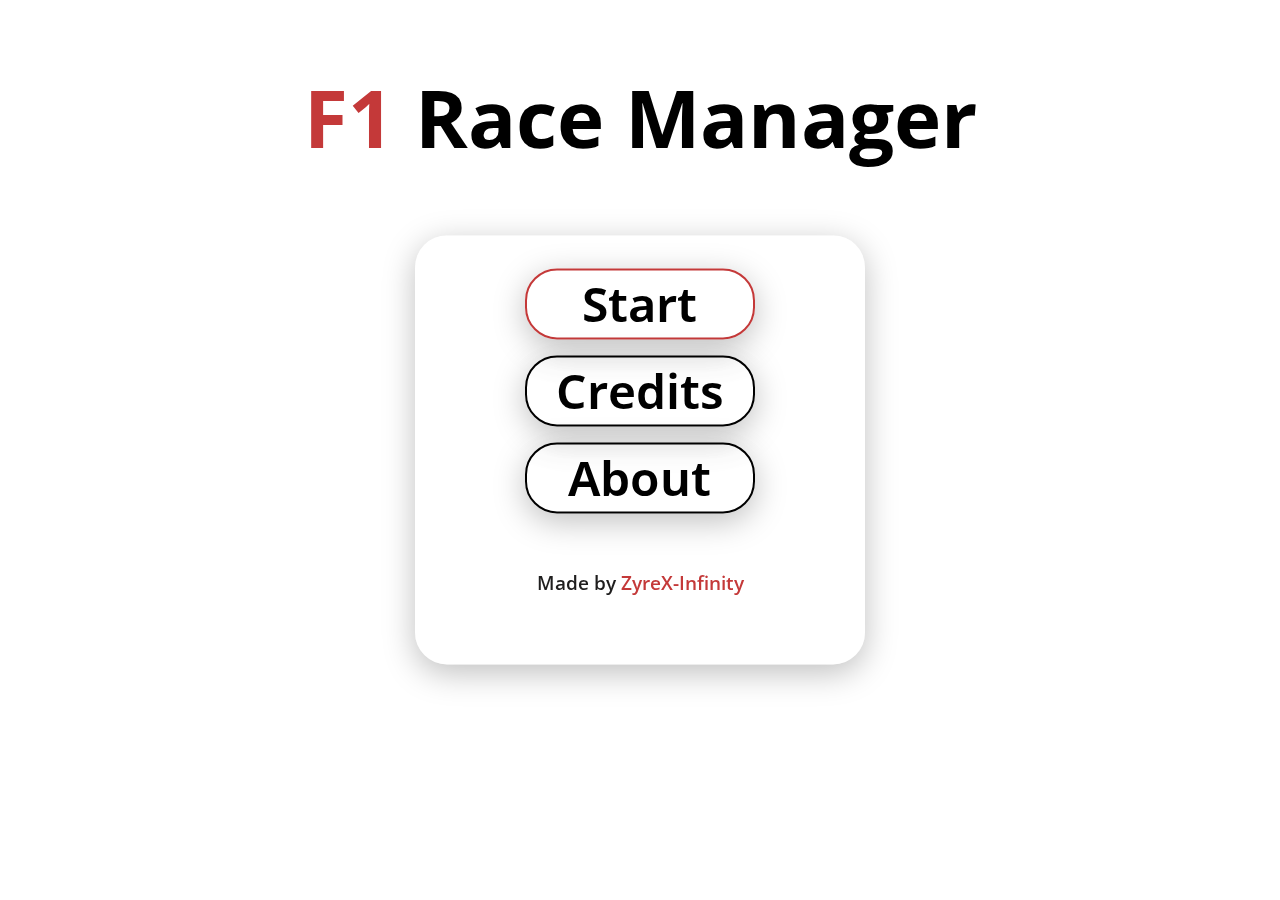
<file: src/main/resources/static/index.html>
<!DOCTYPE html>
<html lang="en">
<head>
    <meta charset="UTF-8">
    <title>F1 Race Manager</title>
    <link rel="stylesheet" type="text/css" href="style/index.css">
    <link rel="preconnect" href="https://fonts.googleapis.com">
    <link rel="preconnect" href="https://fonts.gstatic.com" crossorigin>
    <link href="https://fonts.googleapis.com/css2?family=Open+Sans:ital,wght@0,300..800;1,300..800&display=swap" rel="stylesheet">
</head>
<body>
    <div class="background"></div>

    <div class="container">
        <h1 class="title"><span class="highlight">F1</span> Race Manager</h1>
    </div>
    <div class="container">
        <div id="menu">
            <ul>
                <li>
                    <form action="/startMenu">
                        <button id="start-button">Start</button>
                    </form>
                </li>
                <li>
                    <form>
                        <button id="credits-button">Credits</button>
                    </form>
                </li>
                <li>
                    <form>
                        <button id="about-button">About</button>
                    </form>
                </li>
                <li><p>Made by <span class="highlight">ZyreX-Infinity</span></p></li>
            </ul>
        </div>
    </div>
</body>
</html>
</file>
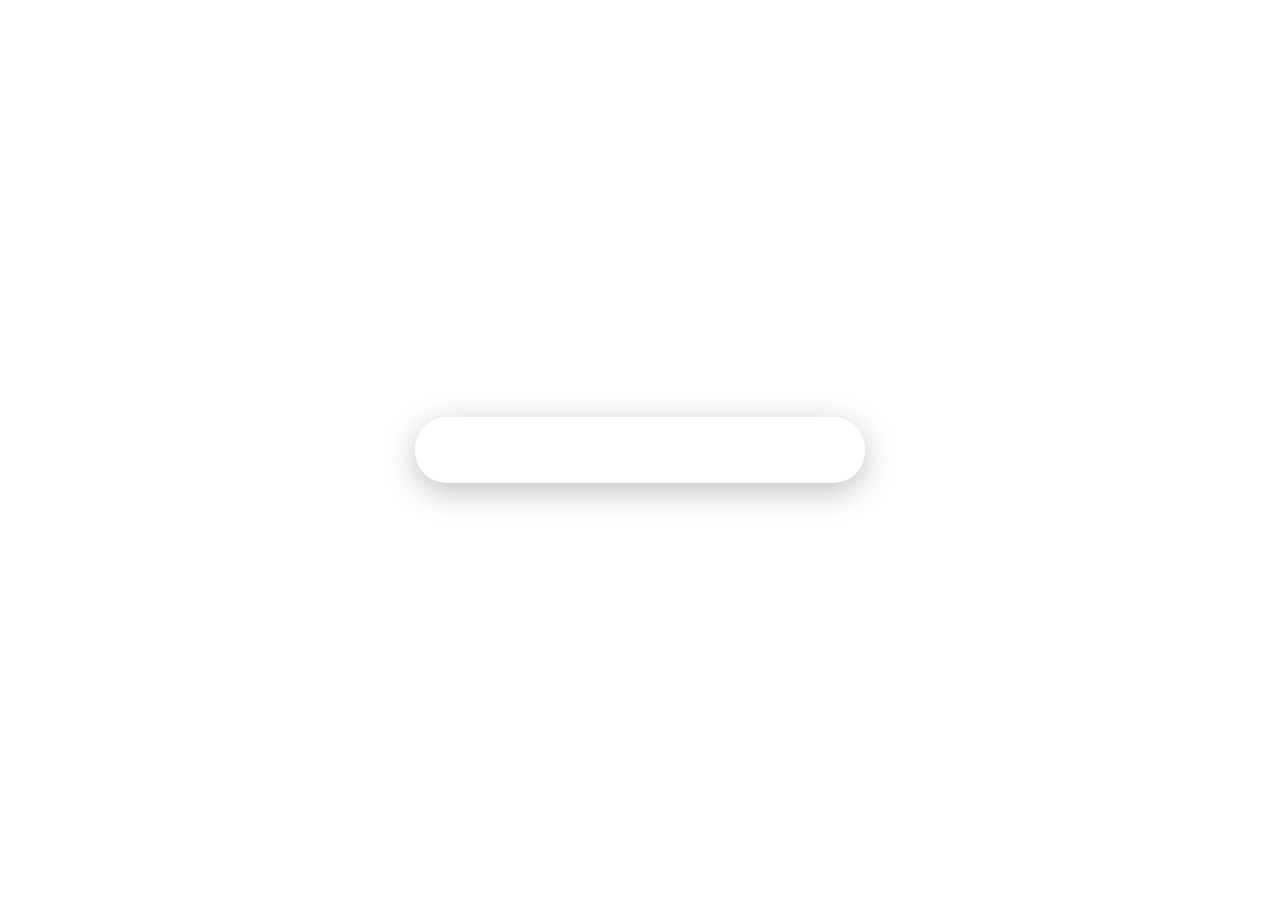
<file: src/main/resources/static/gridSettings.html>
<!DOCTYPE html>
<html lang="en">
    <head>
        <meta charset="UTF-8">
        <title>F1 Race Manager | Grid Settings</title>
        <link rel="stylesheet" type="text/css" href="style/settings.css">
        <link rel="preconnect" href="https://fonts.googleapis.com">
        <link rel="preconnect" href="https://fonts.gstatic.com" crossorigin>
        <link href="https://fonts.googleapis.com/css2?family=Open+Sans:ital,wght@0,300..800;1,300..800&display=swap" rel="stylesheet">
    </head>
    <body>
        <div class="background"></div>

        <div class="container">
            <div id="menu">

            </div>
        </div>
    </body>
</html>
</file>
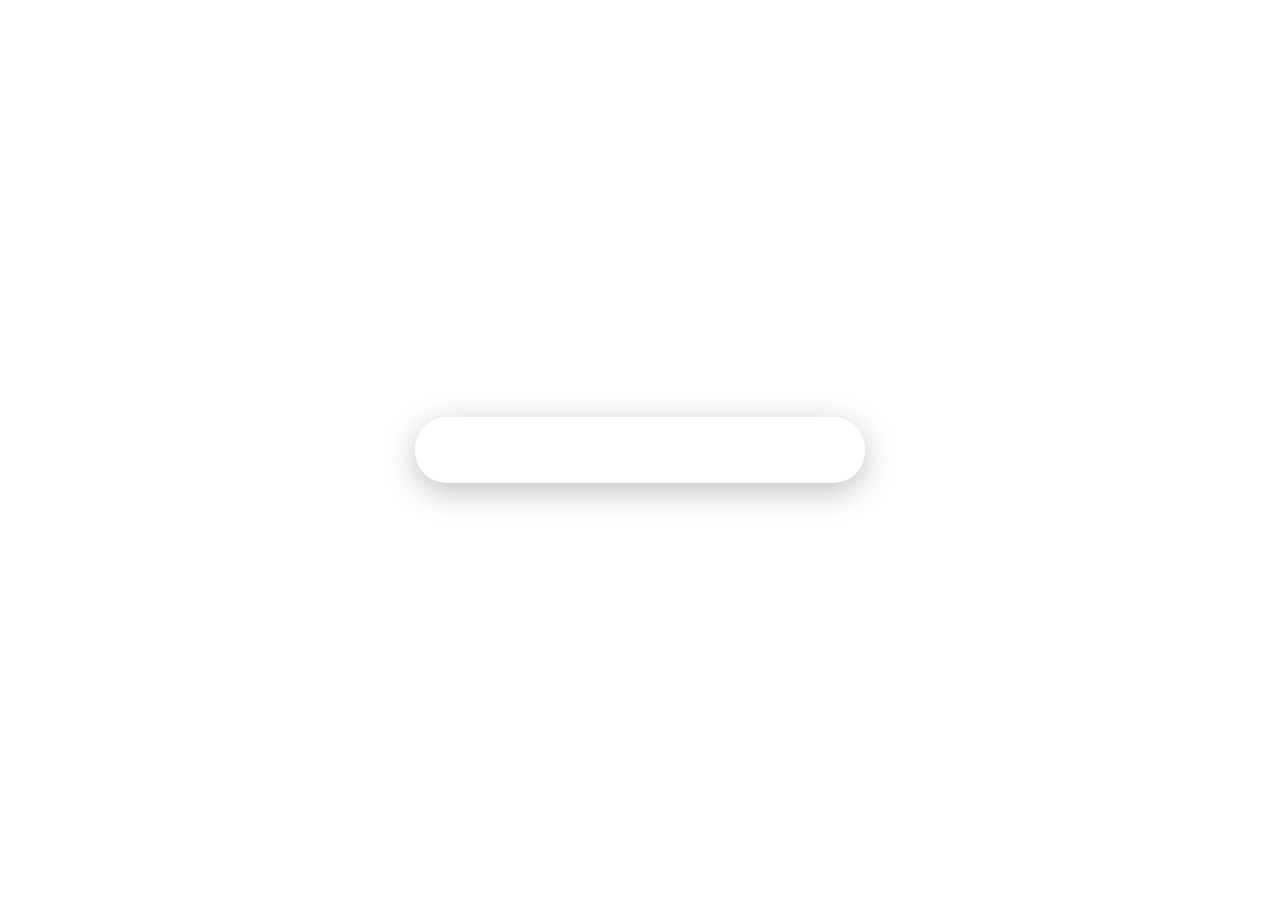
<file: src/main/resources/static/modeSettings.html>
<!DOCTYPE html>
<html lang="en">
<head>
    <meta charset="UTF-8">
    <title>F1 Race Manager | Mode Settings</title>
    <link rel="stylesheet" type="text/css" href="style/settings.css">
    <link rel="preconnect" href="https://fonts.googleapis.com">
    <link rel="preconnect" href="https://fonts.gstatic.com" crossorigin>
    <link href="https://fonts.googleapis.com/css2?family=Open+Sans:ital,wght@0,300..800;1,300..800&display=swap" rel="stylesheet">
</head>
<body>
<div class="background"></div>

<div class="container">
    <div id="menu">

    </div>
</div>
</body>
</html>
</file>
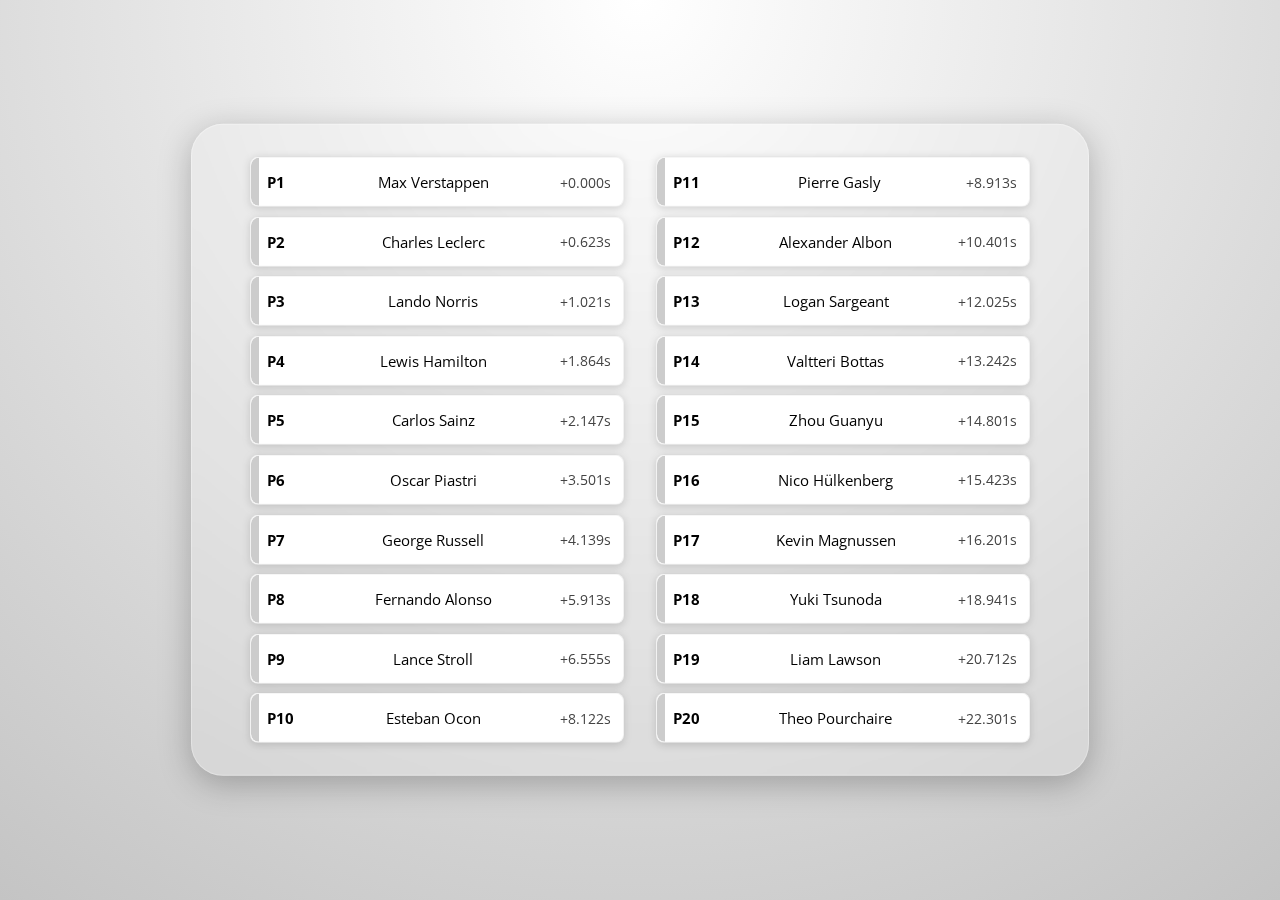
<file: src/main/resources/static/race.html>
<!DOCTYPE html>
<html lang="en">
<head>
    <meta charset="UTF-8">
    <title>F1 Race Manager | Race Display</title>
    <link rel="stylesheet" type="text/css" href="style/race.css">
    <link rel="preconnect" href="https://fonts.googleapis.com">
    <link rel="preconnect" href="https://fonts.gstatic.com" crossorigin>
    <link href="https://fonts.googleapis.com/css2?family=Open+Sans:wght@400;600&display=swap" rel="stylesheet">
</head>
<body>
<div class="background"></div>

<div class="container">
    <div id="menu">
        <div class="grid">
            <div class="column">
                <div class="driver-card redbull"><div class="position">P1</div><div class="name">Max Verstappen</div><div class="gap">+0.000s</div></div>
                <div class="driver-card ferrari"><div class="position">P2</div><div class="name">Charles Leclerc</div><div class="gap">+0.623s</div></div>
                <div class="driver-card mclaren"><div class="position">P3</div><div class="name">Lando Norris</div><div class="gap">+1.021s</div></div>
                <div class="driver-card mercedes"><div class="position">P4</div><div class="name">Lewis Hamilton</div><div class="gap">+1.864s</div></div>
                <div class="driver-card ferrari"><div class="position">P5</div><div class="name">Carlos Sainz</div><div class="gap">+2.147s</div></div>
                <div class="driver-card mclaren"><div class="position">P6</div><div class="name">Oscar Piastri</div><div class="gap">+3.501s</div></div>
                <div class="driver-card mercedes"><div class="position">P7</div><div class="name">George Russell</div><div class="gap">+4.139s</div></div>
                <div class="driver-card astonmartin"><div class="position">P8</div><div class="name">Fernando Alonso</div><div class="gap">+5.913s</div></div>
                <div class="driver-card astonmartin"><div class="position">P9</div><div class="name">Lance Stroll</div><div class="gap">+6.555s</div></div>
                <div class="driver-card alpine"><div class="position">P10</div><div class="name">Esteban Ocon</div><div class="gap">+8.122s</div></div>
            </div>

            <div class="column">
                <div class="driver-card alpine"><div class="position">P11</div><div class="name">Pierre Gasly</div><div class="gap">+8.913s</div></div>
                <div class="driver-card williams"><div class="position">P12</div><div class="name">Alexander Albon</div><div class="gap">+10.401s</div></div>
                <div class="driver-card williams"><div class="position">P13</div><div class="name">Logan Sargeant</div><div class="gap">+12.025s</div></div>
                <div class="driver-card sauber"><div class="position">P14</div><div class="name">Valtteri Bottas</div><div class="gap">+13.242s</div></div>
                <div class="driver-card sauber"><div class="position">P15</div><div class="name">Zhou Guanyu</div><div class="gap">+14.801s</div></div>
                <div class="driver-card haas"><div class="position">P16</div><div class="name">Nico Hülkenberg</div><div class="gap">+15.423s</div></div>
                <div class="driver-card haas"><div class="position">P17</div><div class="name">Kevin Magnussen</div><div class="gap">+16.201s</div></div>
                <div class="driver-card rb"><div class="position">P18</div><div class="name">Yuki Tsunoda</div><div class="gap">+18.941s</div></div>
                <div class="driver-card rb"><div class="position">P19</div><div class="name">Liam Lawson</div><div class="gap">+20.712s</div></div>
                <div class="driver-card sauber"><div class="position">P20</div><div class="name">Theo Pourchaire</div><div class="gap">+22.301s</div></div>
            </div>
        </div>
    </div>
</div>
</body>
</html>
</file>
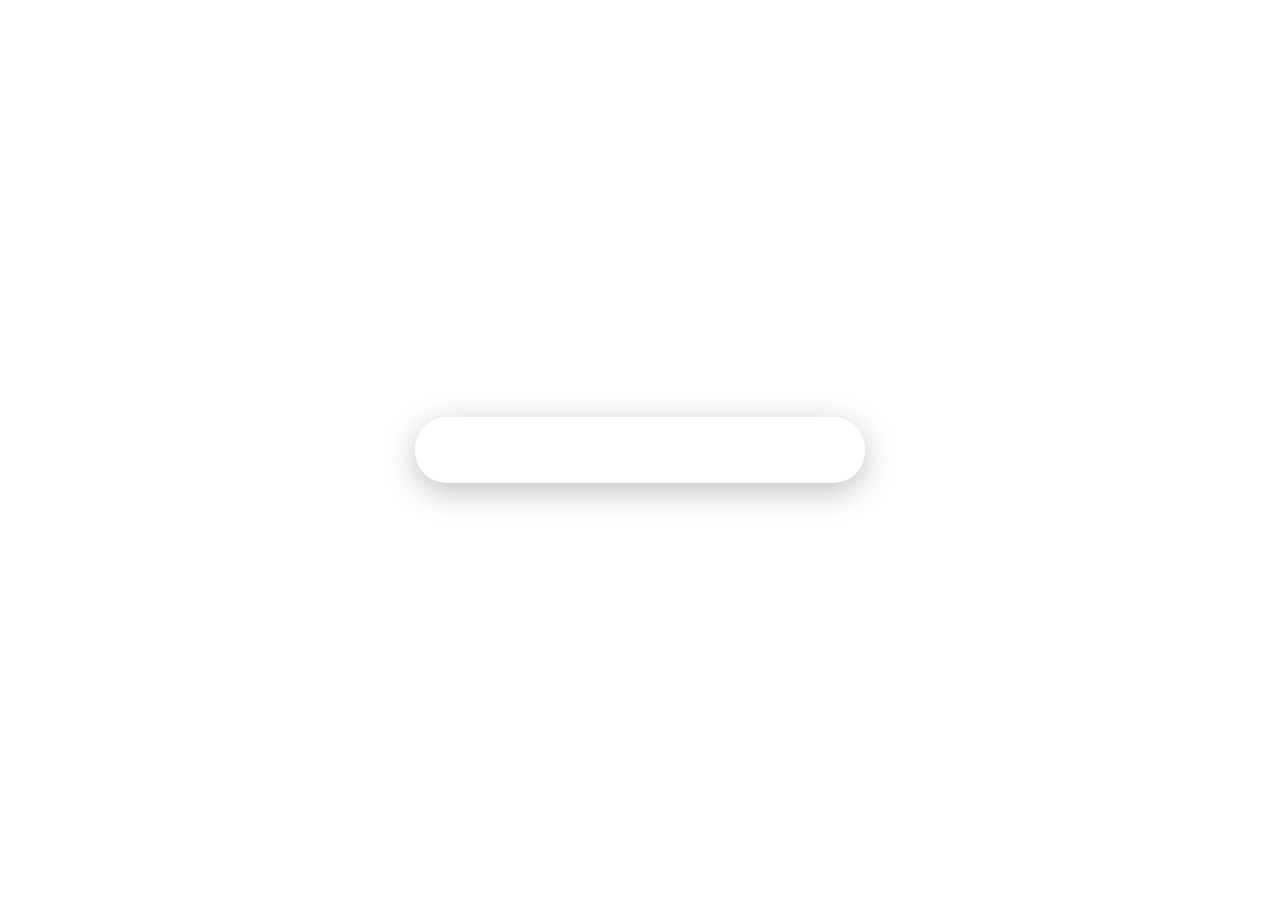
<file: src/main/resources/static/raceSettings.html>
<!DOCTYPE html>
<html lang="en">
<head>
    <meta charset="UTF-8">
    <title>F1 Race Manager | Race Settings</title>
    <link rel="stylesheet" type="text/css" href="style/settings.css">
    <link rel="preconnect" href="https://fonts.googleapis.com">
    <link rel="preconnect" href="https://fonts.gstatic.com" crossorigin>
    <link href="https://fonts.googleapis.com/css2?family=Open+Sans:ital,wght@0,300..800;1,300..800&display=swap" rel="stylesheet">
</head>
<body>
<div class="background"></div>

<div class="container">
    <div id="menu">

    </div>
</div>
</body>
</html>
</file>
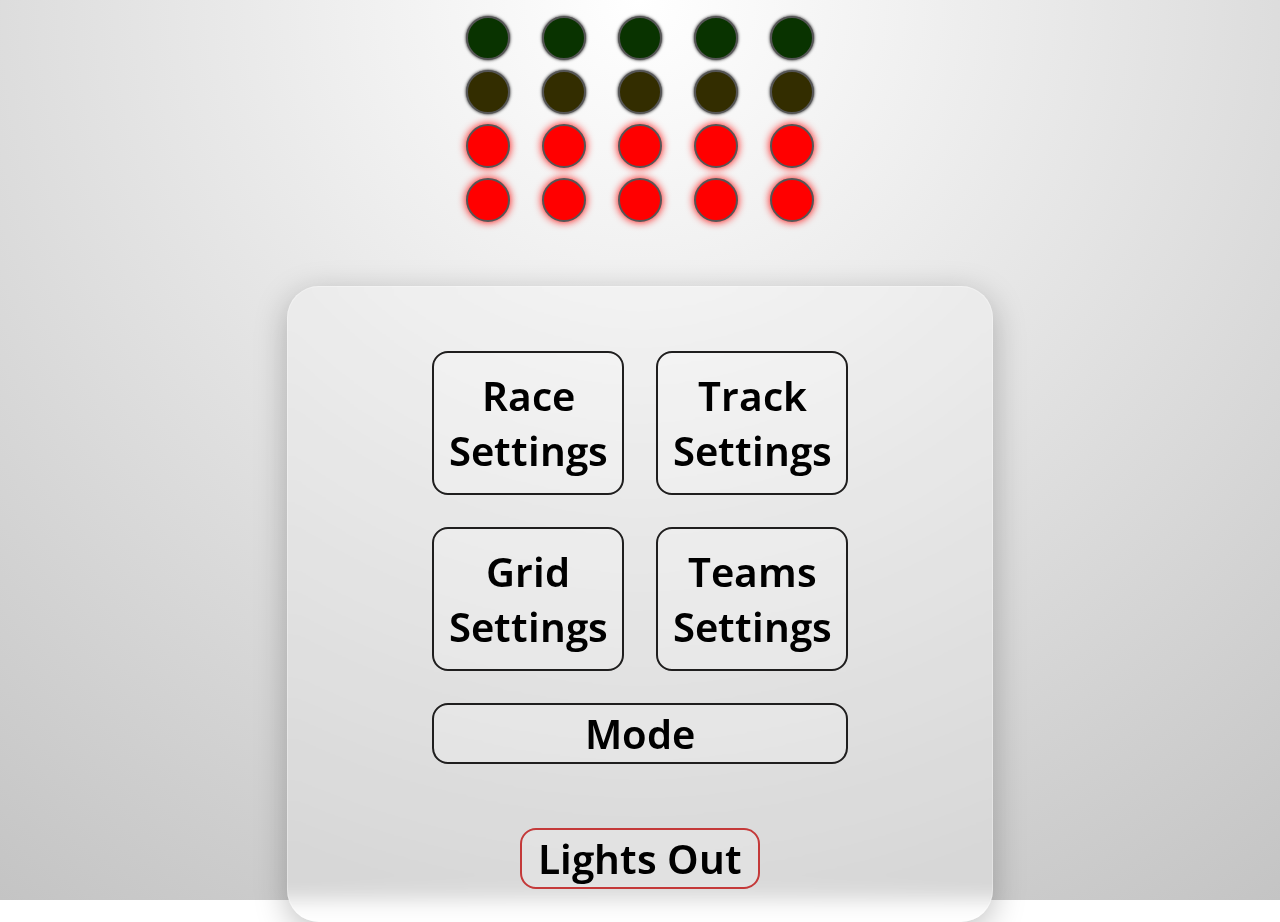
<file: src/main/resources/static/startMenu.html>
<!DOCTYPE html>
<html lang="en">
<head>
    <meta charset="UTF-8">
    <title>F1 Race Manager | Starting Menu</title>
    <link rel="stylesheet" type="text/css" href="style/startMenu.css">
    <link rel="preconnect" href="https://fonts.googleapis.com">
    <link rel="preconnect" href="https://fonts.gstatic.com" crossorigin>
    <link href="https://fonts.googleapis.com/css2?family=Open+Sans:ital,wght@0,300..800;1,300..800&display=swap" rel="stylesheet">
</head>
    <body>
    <div class="background"></div>
        <div class="container">
            <div class="f1-lights">
                <div class="green-light"></div>
                <div class="yellow-light"></div>
                <div class="red-light-on" ></div>
                <div class="red-light-on" ></div>
            </div>
            <div class="f1-lights">
                <div class="green-light"></div>
                <div class="yellow-light"></div>
                <div class="red-light-on" ></div>
                <div class="red-light-on" ></div>
            </div>
            <div class="f1-lights">
                <div class="green-light"></div>
                <div class="yellow-light"></div>
                <div class="red-light-on" ></div>
                <div class="red-light-on" ></div>
            </div>
            <div class="f1-lights">
                <div class="green-light"></div>
                <div class="yellow-light"></div>
                <div class="red-light-on" ></div>
                <div class="red-light-on" ></div>
            </div>
            <div class="f1-lights">
                <div class="green-light"></div>
                <div class="yellow-light"></div>
                <div class="red-light-on" ></div>
                <div class="red-light-on" ></div>
            </div>
        </div>
        <div class="container" id="menu">
            <div class="box-grid">
                <form action="raceSettings"><button class="box" id="race-settings">Race Settings</button></form>
                <form action="trackSettings"><button class="box" id="track-settings">Track Settings</button></form>
                <form action="gridSettings"><button class="box" id="grid-settings">Grid Settings</button></form>
                <form action="teamSettings"><button class="box" id="teams-settings">Teams Settings</button></form>
            </div>
            <form action="modeSettings"><button class="box" id="mode-button">Mode</button></form>
            <form action="startRace"><button class="box" id="start-button">Lights Out</button></form>
        </div>
    </body>
</html>
</file>
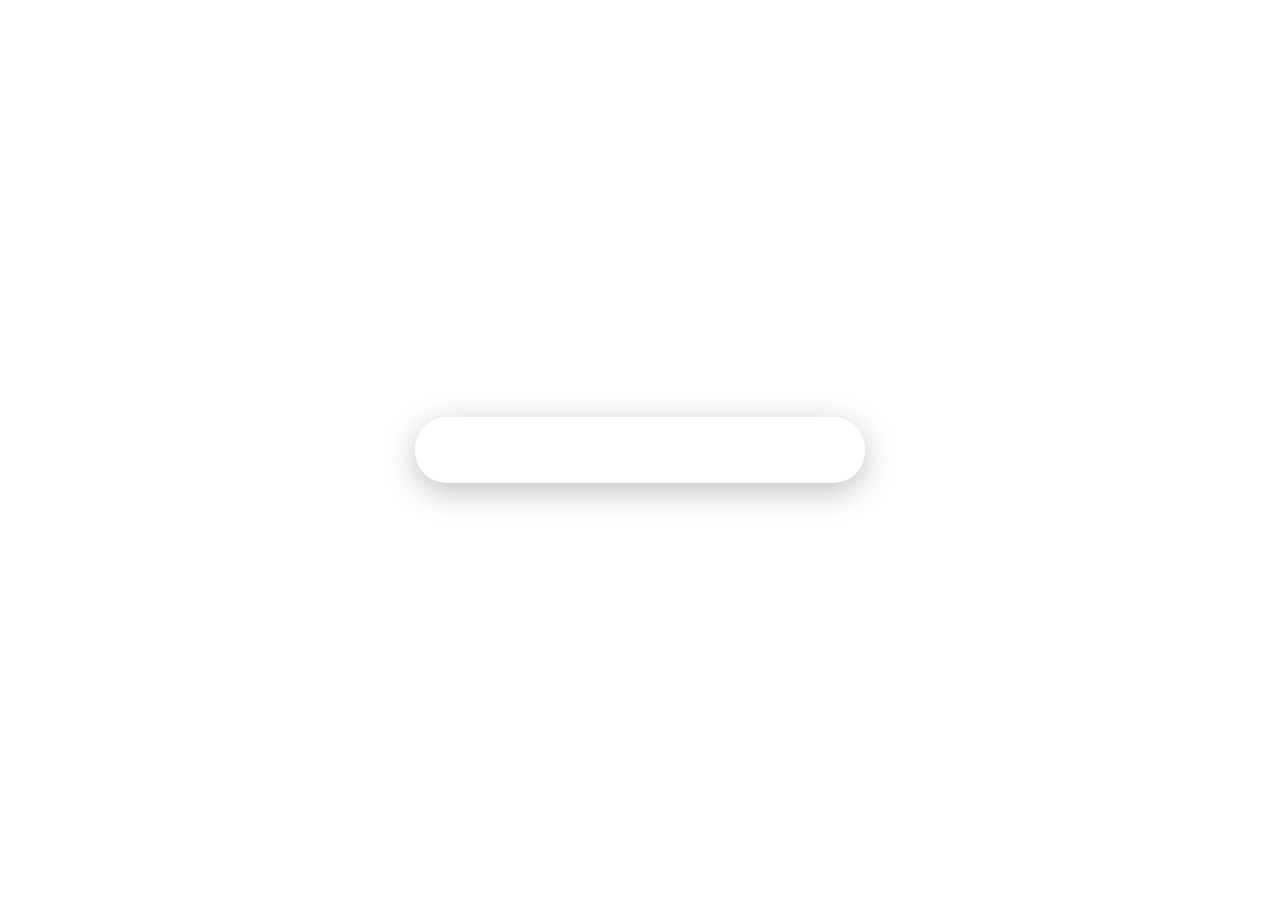
<file: src/main/resources/static/teamSettings.html>
<!DOCTYPE html>
<html lang="en">
<head>
    <meta charset="UTF-8">
    <title>F1 Race Manager | Team Settings</title>
    <link rel="stylesheet" type="text/css" href="style/settings.css">
    <link rel="preconnect" href="https://fonts.googleapis.com">
    <link rel="preconnect" href="https://fonts.gstatic.com" crossorigin>
    <link href="https://fonts.googleapis.com/css2?family=Open+Sans:ital,wght@0,300..800;1,300..800&display=swap" rel="stylesheet">
</head>
<body>
<div class="background"></div>

<div class="container">
    <div id="menu">

    </div>
</div>
</body>
</html>
</file>
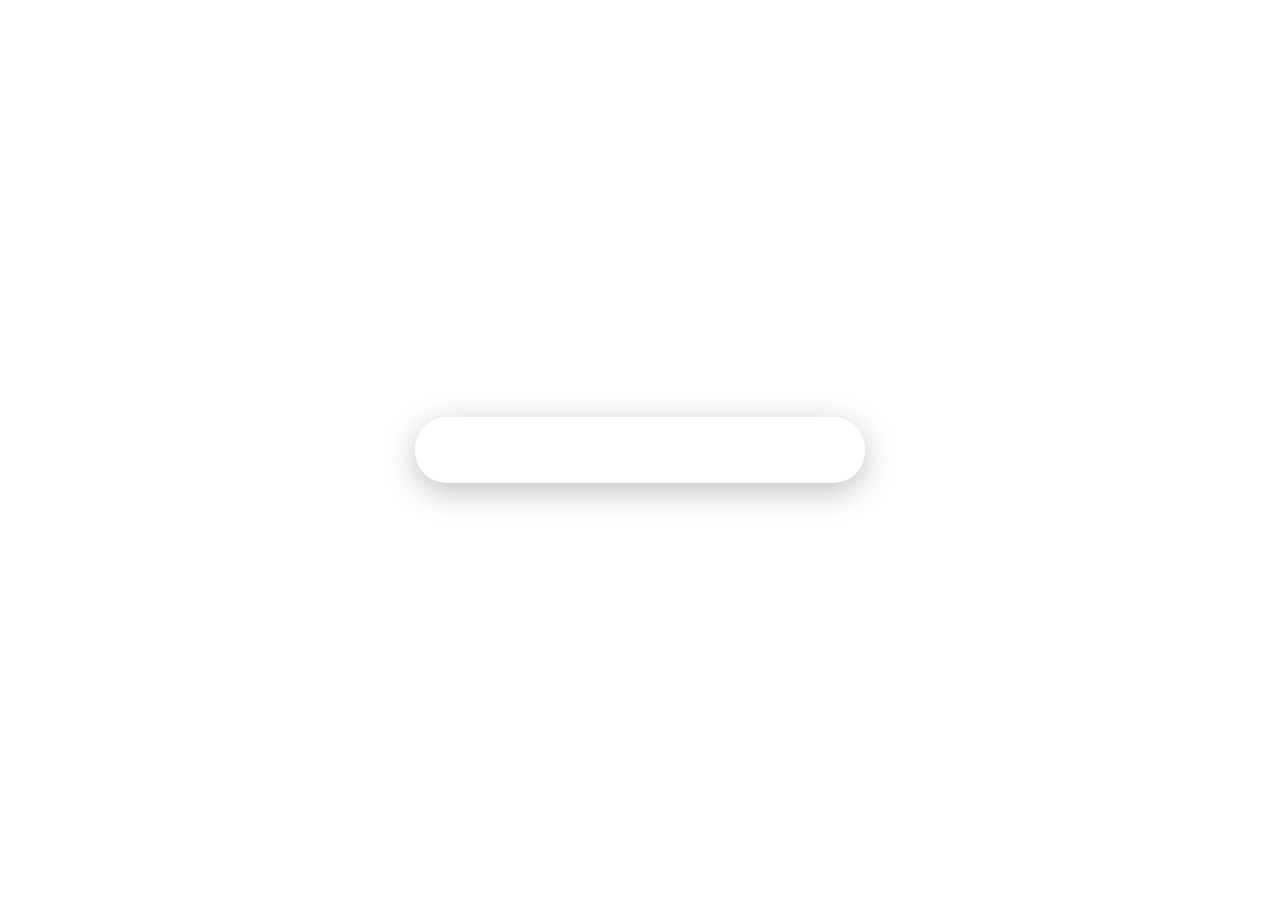
<file: src/main/resources/static/trackSettings.html>
<!DOCTYPE html>
<html lang="en">
<head>
    <meta charset="UTF-8">
    <title>F1 Race Manager | Track Settings</title>
    <link rel="stylesheet" type="text/css" href="style/settings.css">
    <link rel="preconnect" href="https://fonts.googleapis.com">
    <link rel="preconnect" href="https://fonts.gstatic.com" crossorigin>
    <link href="https://fonts.googleapis.com/css2?family=Open+Sans:ital,wght@0,300..800;1,300..800&display=swap" rel="stylesheet">
</head>
<body>
<div class="background"></div>

<div class="container">
    <div id="menu">

    </div>
</div>
</body>
</html>
</file>
<file: src/main/resources/static/style/index.css>
ul{
    list-style-type: none;
    margin: 0;
    padding: 0;
}
li{
    margin-bottom: 1rem;
    display: flex;
    justify-content: center;
    align-items: center;
}
p{
    font-family: "Open Sans", sans-serif;
    font-size: 1.2rem;
    font-weight:600;
    text-align: center;
    color:#1f1e1e;
    margin-top: 2.5rem;
}
li form {
    width: 100%;              /* make form fill the li */
    display: flex;            /* flex so button can be centered */
    justify-content: center;  /* center button horizontally */
}
.container{
    display: flex;
    justify-content: center;
    align-items: center;
}

.title{
    text-align: center;
    font-family: "Open Sans", sans-serif;
    font-size: 5rem;
}

.highlight{
    color:#c43939;
}

#menu{
    position: absolute;
    top: 50%;
    left: 50%;
    transform: translate(-50%, -50%);

    width: 30%;
    padding: 2rem;
    border-radius: 2rem;
    background: rgba(255, 255, 255, 0.2);
    backdrop-filter: blur(10px);
    -webkit-backdrop-filter: blur(10px);
    border: 1px solid rgba(255, 255, 255, 0.3);
    box-shadow: 0 8px 32px rgba(0, 0, 0, 0.25);
    color: #fff;
    text-align: center;
}
/* Buttons */
button{
    transition-duration: 0.5s;

    width: 60%;

    font-family: "Open Sans", sans-serif;
    font-size: 3rem;
    font-weight: 650;
    text-align: center;
    cursor: pointer;

    background: rgba(255, 255, 255, 0.2);
    backdrop-filter: blur(10px);
    -webkit-backdrop-filter: blur(10px);
    box-shadow: 0 8px 32px rgba(0, 0, 0, 0.25);
    border-radius: 2rem;
    border: 2px solid;
}

#start-button{
    border-color:#c43939;
}
#start-button:hover{
    background-color:#c43939;
    color:white;
    transform: scale(1.1);
    box-shadow: 0 5px 15px #c43939;
}
button:hover{
    background-color:#1f1e1e;
    border-color: black;
    color:white;
    transform: scale(1.1);
}
</file>
<file: src/main/resources/static/style/settings.css>
.container{
    display: flex;
    justify-content: center;
    align-items: center;
}
#menu{
    position: absolute;
    top: 50%;
    left: 50%;
    transform: translate(-50%, -50%);

    width: 30%;
    padding: 2rem;
    border-radius: 2rem;
    background: rgba(255, 255, 255, 0.2);
    backdrop-filter: blur(10px);
    -webkit-backdrop-filter: blur(10px);
    border: 1px solid rgba(255, 255, 255, 0.3);
    box-shadow: 0 8px 32px rgba(0, 0, 0, 0.25);
    color: #fff;
    text-align: center;
}
</file>
<file: src/main/resources/static/style/race.css>
body {
    margin: 0;
    padding: 0;
    font-family: "Open Sans", sans-serif;
    background: radial-gradient(circle at top, #ffffff, #c4c4c4);
    overflow-x: hidden;
}

.background {
    position: fixed;
    top: 0; left: 0;
    width: 100%;
    height: 100%;
    background: radial-gradient(circle at top, #ffffff, #c4c4c4);
    z-index: -1;
    opacity: 1;
}

.container {
    display: flex;
    justify-content: center;
    align-items: center;
    min-height: 100vh;
}

#menu {
    display: flex;
    flex-direction: column;
    justify-content: center;
    align-items: center;
    gap: 2rem;
    position: absolute;
    top: 50%;
    left: 50%;
    transform: translate(-50%, -50%);
    padding: 2rem;
    background: rgba(255,255,255,0.15);
    border-radius: 2rem;
    backdrop-filter: blur(10px);
    -webkit-backdrop-filter: blur(10px);
    border: 1px solid rgba(255,255,255,0.3);
    box-shadow: 0 8px 32px rgba(0,0,0,0.25);
}

.column {
    display: flex;
    flex-direction: column;
    gap: 0.6rem;
    width: 400px;
    max-width: 45%;
}

ul, ol {
  list-style: none;
}

.grid {
    display: flex;
    gap: 2rem;
    justify-content: center;
    width: max-content;
    margin: 0 auto;
}

.driver-card {
    position: relative;
    display: flex;
    justify-content: space-between;
    align-items: center;
    background: #fff;
    color: #000;
    border-radius: 8px;
    overflow: hidden;
    box-shadow: 0 2px 8px rgba(0,0,0,0.15);
    border: 1px solid rgba(0,0,0,0.05);
    padding: 0.5rem 0.75rem 0.5rem 1rem;
    font-size: 0.95rem;
    min-height: 2rem;
    transition: transform 0.3s ease;
}

.driver-card::before {
    content: "";
    position: absolute;
    left: 0;
    top: 0;
    width: 8px;
    height: 100%;
    border-radius: 8px 0 0 8px;
    background-color: #ccc;
}

.position {
    font-weight: 700;
    width: 2.5rem;
}

.gap {
    font-size: 0.85rem;
    color: #444;
}

.button{
    transition-duration: 0.5s;
    font-family: "Open Sans", sans-serif;
    font-size: 2rem;
    width: 30%;
    font-weight: 600;
    text-align: center;
    cursor: pointer;
    background: rgba(255, 255, 255, 0.2);
    border-radius: 2rem;
    border: 2px solid #c43939;
}

button:not(:disabled):hover{
    background-color:#c43939;
    color:white;
    transform: scale(1.1);
    box-shadow: 0 5px 15px #c43939;
}
button:disabled{
    background-color: rgba(255, 255, 255, 0.2);
    border: 2px solid #646464;
    border-radius: 1rem;
    color: #646464;
}
button:disabled:hover{
    transform: scale(0.9);
    animation: shake 0.4s infinite;
    cursor: not-allowed;
}

@keyframes shake {
    0% { transform: rotate(0deg); }
    25% { transform: rotate(1deg); }
    50% { transform: rotate(-1deg); }
    75% { transform: rotate(1deg); }
    100% { transform: rotate(0deg); }
}

/* Team colors */
#Ferrari::before       { background-color: #DC0000; }
#RedBull::before       { background-color: #1E41FF; }
#Mercedes::before      { background-color: #00D2BE; }
#McLaren::before       { background-color: #FF8700; }
#AstonMartin::before   { background-color: #006F62; }
#Alpine::before        { background-color: #0090FF; }
#Williams::before      { background-color: #005AFF; }
#Haas::before          { background-color: #B6BABD; }
#RacingBulls::before   { background-color: #2B4562; }
#Sauber::before        { background-color: #52E252; }

@media (max-width: 900px) {
    #menu {
        grid-template-columns: 1fr;
        width: 85%;
    }
    .driver-card {
        font-size: 0.9rem;
    }
}
.driver-card::after {
    content: "";
    position: absolute;
    inset: 0;
    opacity: 0;
    transition: opacity 0.5s ease;
    z-index: 1;
}

:root {
    --flash-green: rgb(43, 255, 43);
    --flash-red: rgb(196, 57, 57);
    --flash-transparent: rgba(0, 0, 0, 0);
}

@keyframes flashGreen {
    0%   { opacity: 0; background-color: var(--flash-transparent); }
    10%  { opacity: 0.1; background-color: var(--flash-green); }
    20%  { opacity: 0.15;  background-color: var(--flash-green); }
    30%  { opacity: 0.2; background-color: var(--flash-green); }
    40%  { opacity: 0.25;  background-color: var(--flash-green); }
    50%  { opacity: 0.3; background-color: var(--flash-green); }
    60%  { opacity: 0.25;  background-color: var(--flash-green); }
    70%  { opacity: 0.2; background-color: var(--flash-green); }
    80%  { opacity: 0.15;  background-color: var(--flash-green); }
    90%  { opacity: 0.1; background-color: var(--flash-green); }
    100% { opacity: 0; background-color: var(--flash-transparent); }
}
@keyframes flashRed {
    0%   { opacity: 0; background-color: var(--flash-transparent); }
    10%  { opacity: 0.1; background-color: var(--flash-red); }
    20%  { opacity: 0.15;  background-color: var(--flash-red); }
    30%  { opacity: 0.2; background-color: var(--flash-red); }
    40%  { opacity: 0.25;  background-color: var(--flash-red); }
    50%  { opacity: 0.3; background-color: var(--flash-red); }
    60%  { opacity: 0.25;  background-color: var(--flash-red); }
    70%  { opacity: 0.2; background-color: var(--flash-red); }
    80%  { opacity: 0.15;  background-color: var(--flash-red); }
    90%  { opacity: 0.1; background-color: var(--flash-red); }
    100% { opacity: 0; background-color: var(--flash-transparent); }
}

.driver-card.flash-up::after {
    animation: flashGreen 0.75s ease-in-out;
}

.driver-card.flash-down::after {
    animation: flashRed 0.75s ease-in-out;
}

.driver-card.fastest{
    border: 2px solid #ff7cff;
}

.driver-card.dnf {
    opacity: 0.5;
    filter: grayscale(75%);
    transition: opacity 0.4s, filter 0.4s;
}
.driver-card.dnf::after {
    background: rgba(255, 255, 255, 0.6);
}
</file>
<file: src/main/resources/static/style/startMenu.css>
body {
    margin: 0;
    height: 100vh;
    overflow: hidden;
}

.background {
    position: fixed;
    top: 0; left: 0;
    width: 100%;
    height: 100%;
    background: radial-gradient(circle at top, #ffffff, #c4c4c4);
    z-index: -1;
    opacity: 1; /* Keep it fully visible */
}

.container{
    display: flex;
    justify-content: center;
    align-items: center;
}

#menu{
    width: 50%;
    padding: 2rem;
    border-radius: 2rem;
    background: rgba(255, 255, 255, 0.2);
    backdrop-filter: blur(10px);
    -webkit-backdrop-filter: blur(10px);
    border: 1px solid rgba(255, 255, 255, 0.3);
    box-shadow: 0 8px 32px rgba(0, 0, 0, 0.25);
    color: #fff;
    text-align: center;
    flex-direction: column;

    margin-top: 3rem;
    margin-right: auto;
    margin-left: auto;
}

/* lights */

.f1-lights {
    display: flex;
    flex-direction: column;   /* stack vertically */
    align-items: center;      /* center lights horizontally */
    gap: 10px;                /* space between lights */
    margin: 1rem;        /* center the whole panel */
}

.green-light {
    width: 40px;
    height: 40px;
    border-radius: 50%;
    background-color: #093300;  /* off state (dark) */
    border: 2px solid #555;
    box-shadow: 0 0 0.2rem #000;
}
.yellow-light {
    width: 40px;
    height: 40px;
    border-radius: 50%;
    background-color: #332d00;  /* off state (dark) */
    border: 2px solid #555;
    box-shadow: 0 0 0.2rem #000;
}
.red-light-off {
    width: 40px;
    height: 40px;
    border-radius: 50%;
    background-color: #330000;  /* off state (dark) */
    border: 2px solid #555;
    box-shadow: 0 0 5px #000;
}
.red-light-on {
    width: 40px;
    height: 40px;
    border-radius: 50%;
    border: 2px solid #555;
    background-color: red;
    box-shadow: 0 0 0.5rem red;
}

/* boxes */

.box-grid {
    display: grid;
    grid-template-columns: repeat(2, auto);
    grid-template-rows: repeat(2, auto);
    gap: 2rem;
    justify-content: center;
    align-items: center;
    margin-top: 2rem;
}

.box {
    width: 12rem;              /* set the overall width */
    height: 9rem;             /* set the overall height */
    background-color: rgba(255, 255, 255, 0.2);
    border: 2px solid #1f1e1e;
    border-radius: 1rem;

    cursor: pointer;
    font-family: "Open Sans", sans-serif;
    font-size: 2.5rem;         /* bigger text */
    font-weight: 650;

    display: flex;
    justify-content: center;
    align-items: center;

    transition: all 0.3s ease;
}

.box:hover {
    background-color:#1f1e1e;
    border-color: black;
    color:white;
    transform: scale(1.1);
}
#mode-button,
#start-button {
    display: block;
    margin-left: auto;
    margin-right: auto;
}

#mode-button {
    width:26rem;
    height: auto;
    margin-top: 2rem;
}
form{
    width:100%;
}

#start-button {
    width: 15rem;
    height: auto;
    margin-top: 4rem;
    border-color: #c43939;
}
#start-button:hover {
    width: 26rem;
    background-color:#c43939;
    border-color: #c43939;
    box-shadow: 0 5px 15px #c43939;
}
</file>
